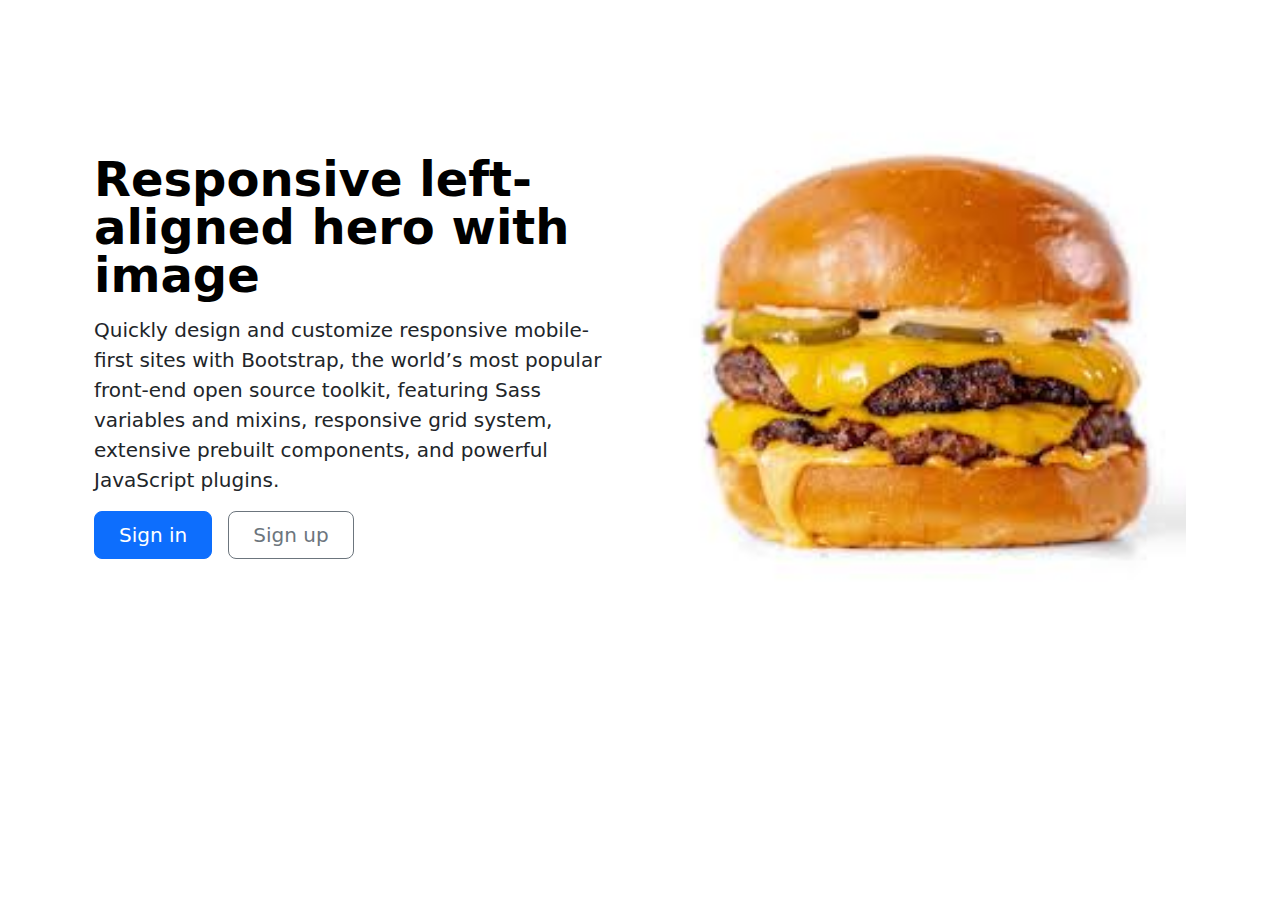
<file: index.html>
<!DOCTYPE html>
<html lang="en">

<head>
    <meta charset="UTF-8">
    <meta name="viewport" content="width=device-width, initial-scale=1.0">
    <title>Store Manager</title>
    <link href="https://cdn.jsdelivr.net/npm/bootstrap@5.3.3/dist/css/bootstrap.min.css" rel="stylesheet"
        integrity="sha384-QWTKZyjpPEjISv5WaRU9OFeRpok6YctnYmDr5pNlyT2bRjXh0JMhjY6hW+ALEwIH" crossorigin="anonymous">
</head>
<div class="container col-xxl-8 px-4 py-5">
    <div class="row flex-lg-row-reverse align-items-center g-5 py-5">
      <div class="col-10 col-sm-8 col-lg-6">
        <img src="img/Double-Cheese Burger.jpg" class="d-block mx-lg-auto img-fluid" alt="Bootstrap Themes" width="700" height="500" loading="lazy">
      </div>
      <div class="col-lg-6">
        <h1 class="display-5 fw-bold text-body-emphasis lh-1 mb-3">Responsive left-aligned hero with image</h1>
        <p class="lead">Quickly design and customize responsive mobile-first sites with Bootstrap, the world’s most popular front-end open source toolkit, featuring Sass variables and mixins, responsive grid system, extensive prebuilt components, and powerful JavaScript plugins.</p>
        <div class="d-grid gap-2 d-md-flex justify-content-md-start"> 
          <button type="button" class="btn btn-primary btn-lg px-4 me-md-2 "  >Sign in</button>
          <button type="button" class="btn btn-outline-secondary btn-lg px-4">Sign up</button>
        </div>
      </div>
    </div>
  </div>
<body>

</body>
<script src="https://cdn.jsdelivr.net/npm/bootstrap@5.3.3/dist/js/bootstrap.bundle.min.js"
    integrity="sha384-YvpcrYf0tY3lHB60NNkmXc5s9fDVZLESaAA55NDzOxhy9GkcIdslK1eN7N6jIeHz"
    crossorigin="anonymous"></script>

</html>
</file>
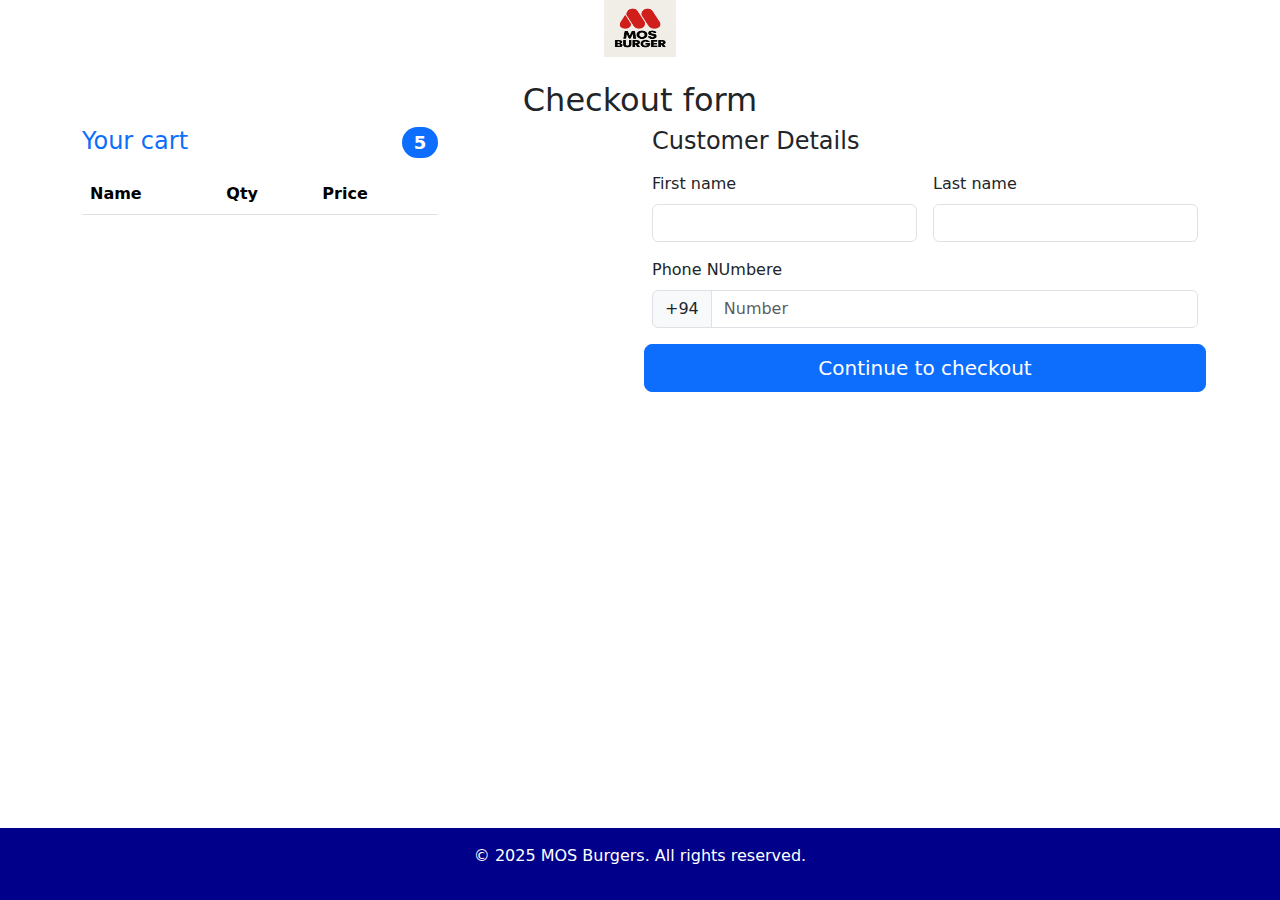
<file: placeOrder.html>
<!DOCTYPE html>
<html lang="en">

<head>
    <meta charset="UTF-8">
    <meta name="viewport" content="width=device-width, initial-scale=1.0">
    <title>Document</title>
    <link href="https://cdn.jsdelivr.net/npm/bootstrap@5.3.3/dist/css/bootstrap.min.css" rel="stylesheet"
        integrity="sha384-QWTKZyjpPEjISv5WaRU9OFeRpok6YctnYmDr5pNlyT2bRjXh0JMhjY6hW+ALEwIH" crossorigin="anonymous">
    <link rel="stylesheet" href="style.css">
</head>

<body>

    <div class="container">
        <div class="row">
            <div class=" text-center">
                <img class="d-block mx-auto mb-4" src="img/mos logo.png" alt="" width="72" height="57">
                <h1 class="h2">Checkout form</h1>
            </div>
        </div>

        <div class="row">
            <div class="col-lg-4 col-md-4 col-sm-3">
                <h4 class="d-flex justify-content-between  mb-3">
                    <span class="text-primary">Your cart</span>
                    <span class="badge bg-primary rounded-pill">5</span>
                </h4>
                <table class="table" id="tblItemList">
                    <tr><th>Name</th><th>Qty</th><th>Price</th></tr>

                </table>

            </div>

            <div class="col-lg-2"></div>

            <div class="col-lg-6 col-md-4 col-sm-4 ">
                <h4 class="mb-3">Customer Details</h4>
                <div class="row g-3">
                    <div class="col-sm-6">
                        <label for="firstName" class="form-label">First name</label>
                        <input type="text" class="form-control" id="firstName" placeholder="" value="" required>
                        <div class="invalid-feedback">
                            Valid first name is required.
                        </div>
                    </div>

                    <div class="col-sm-6">
                        <label for="lastName" class="form-label">Last name</label>
                        <input type="text" class="form-control" id="lastName" placeholder="" value="" required>
                        <div class="invalid-feedback">
                            Valid last name is required.
                        </div>
                    </div>

                    <div class="col-12">
                        <label for="username" class="form-label">Phone NUmbere</label>
                        <div class="input-group has-validation">
                            <span class="input-group-text">+94</span>
                            <input type="text" class="form-control" id="username" placeholder="Number" required>
                            <div class="invalid-feedback">
                                Your username is required.
                            </div>
                        </div>
                    </div>
                    <button id="checkout" class="w-100 btn btn-primary btn-lg" type="submit" onclick="btnCheckout()">Continue to checkout</button>
                </div>
            </div>
        </div>

    </div>

    <footer class="fixed-bottom">
        <p>&copy; 2025 MOS Burgers. All rights reserved.</p>
    </footer>
    <script src="app.js"></script>
</body>
<script src="https://cdn.jsdelivr.net/npm/bootstrap@5.3.3/dist/js/bootstrap.bundle.min.js"
    integrity="sha384-YvpcrYf0tY3lHB60NNkmXc5s9fDVZLESaAA55NDzOxhy9GkcIdslK1eN7N6jIeHz"
    crossorigin="anonymous"></script>

</html>
</file>
<file: style.css>
footer {
    background:darkblue;
    color: white;
    text-align: center;
    padding: 1rem;
    position: relative;
    bottom: 0;
    width: 100%;
  }
  .items-container {
    display: grid;
    grid-template-columns: repeat(auto-fit, minmax(250px, 1fr));
    gap: 1rem;
  }
</file>
